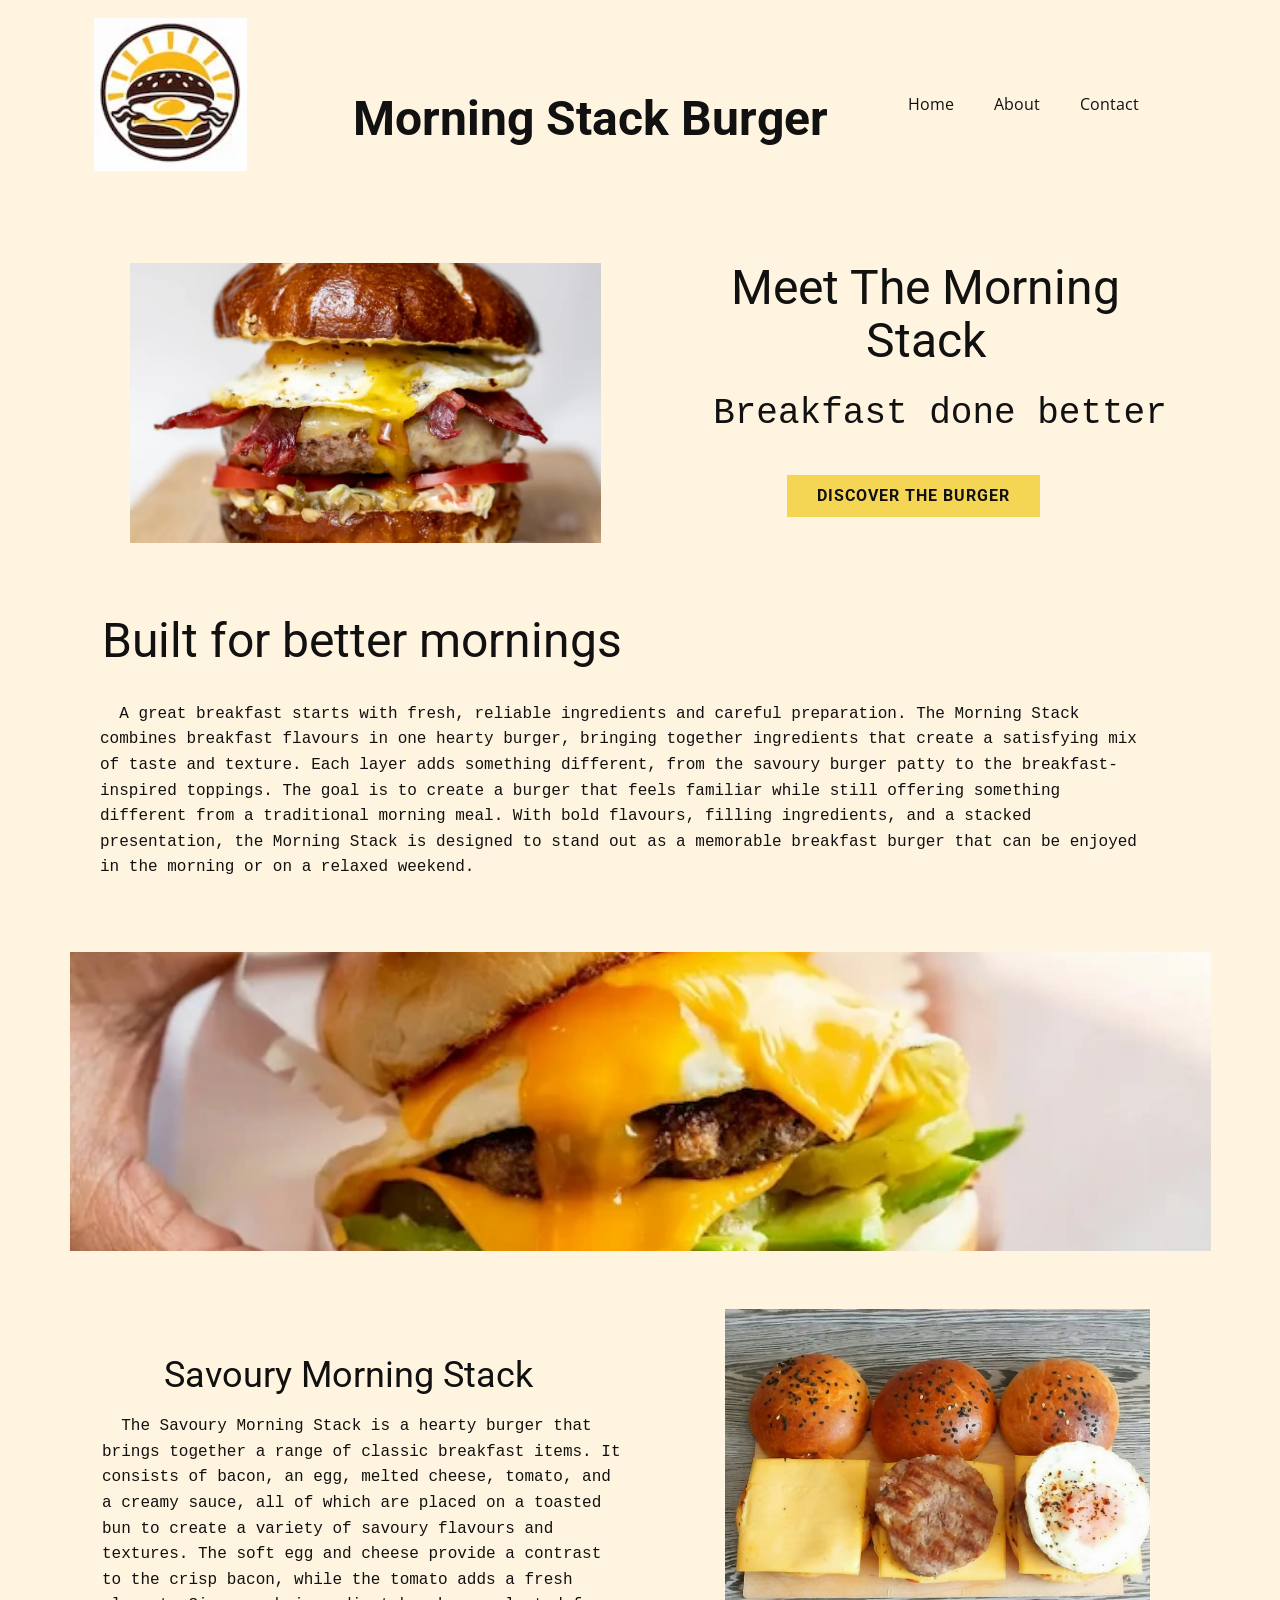
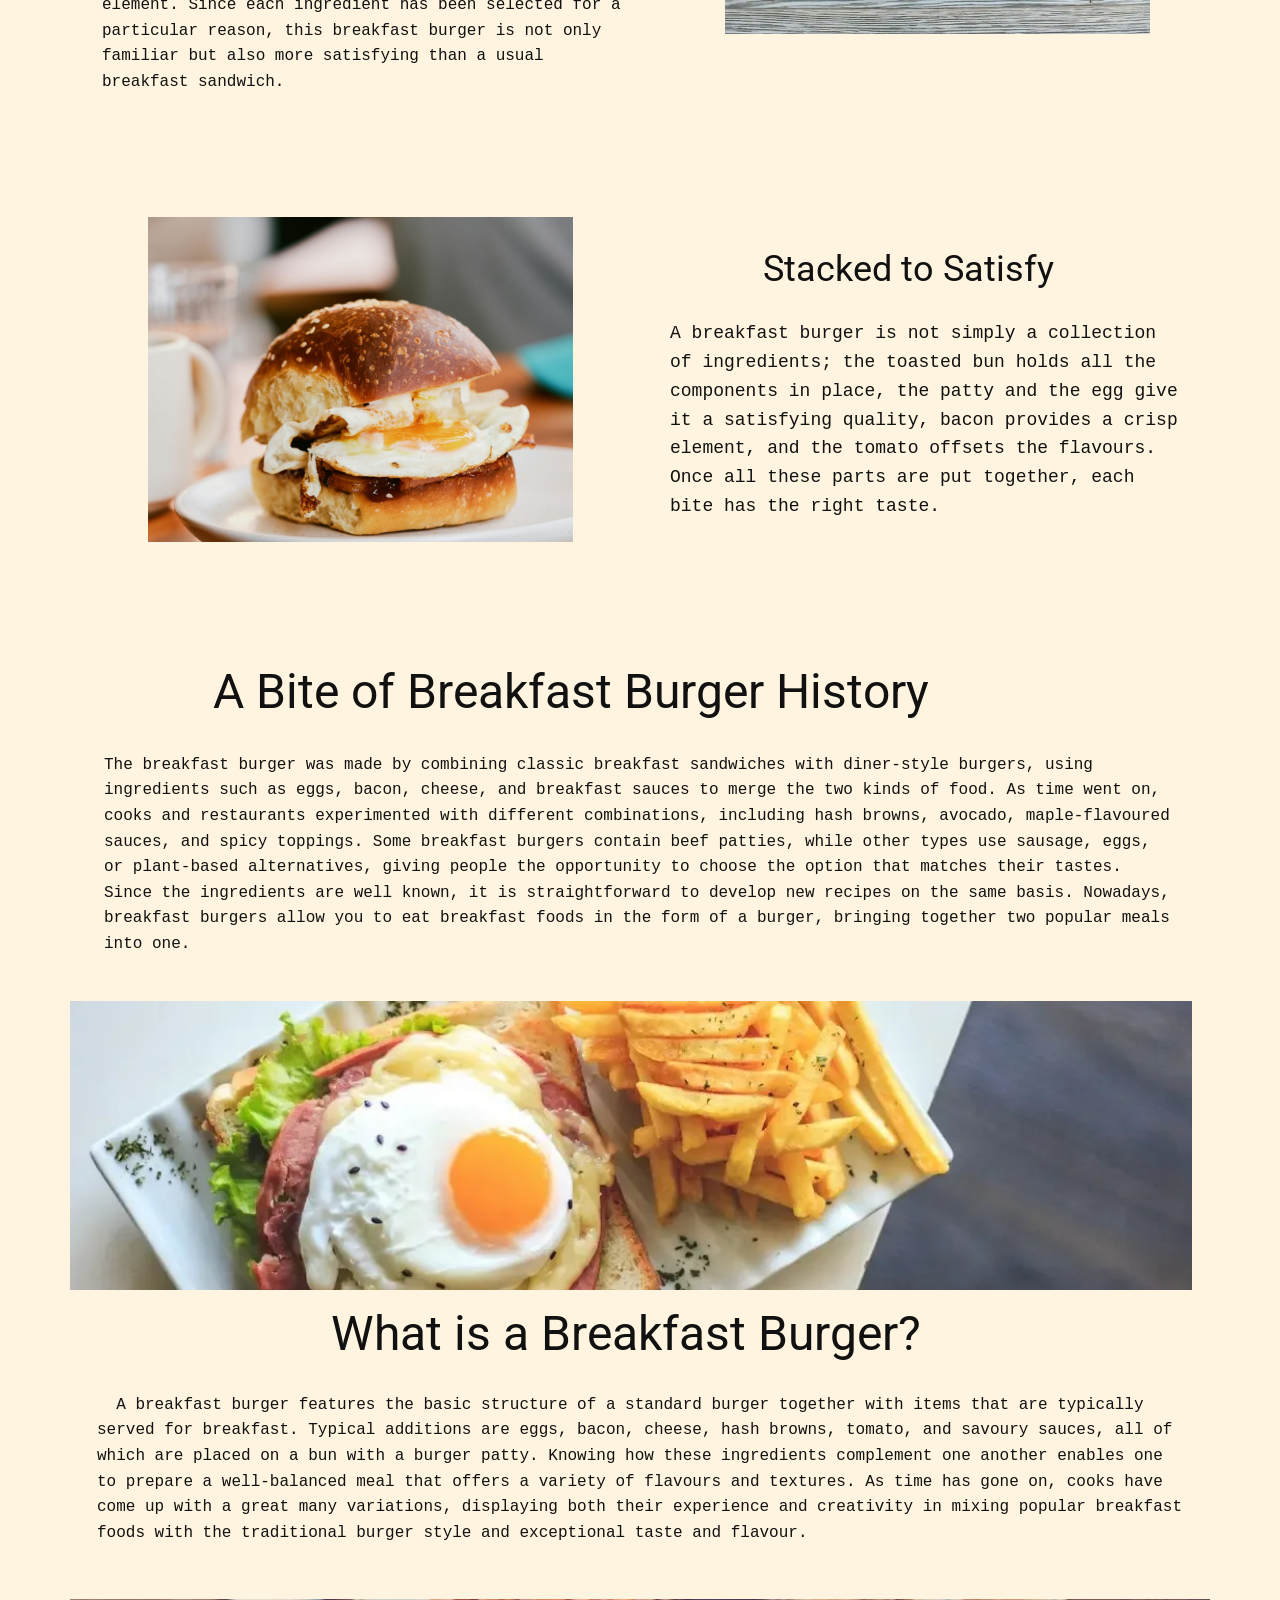
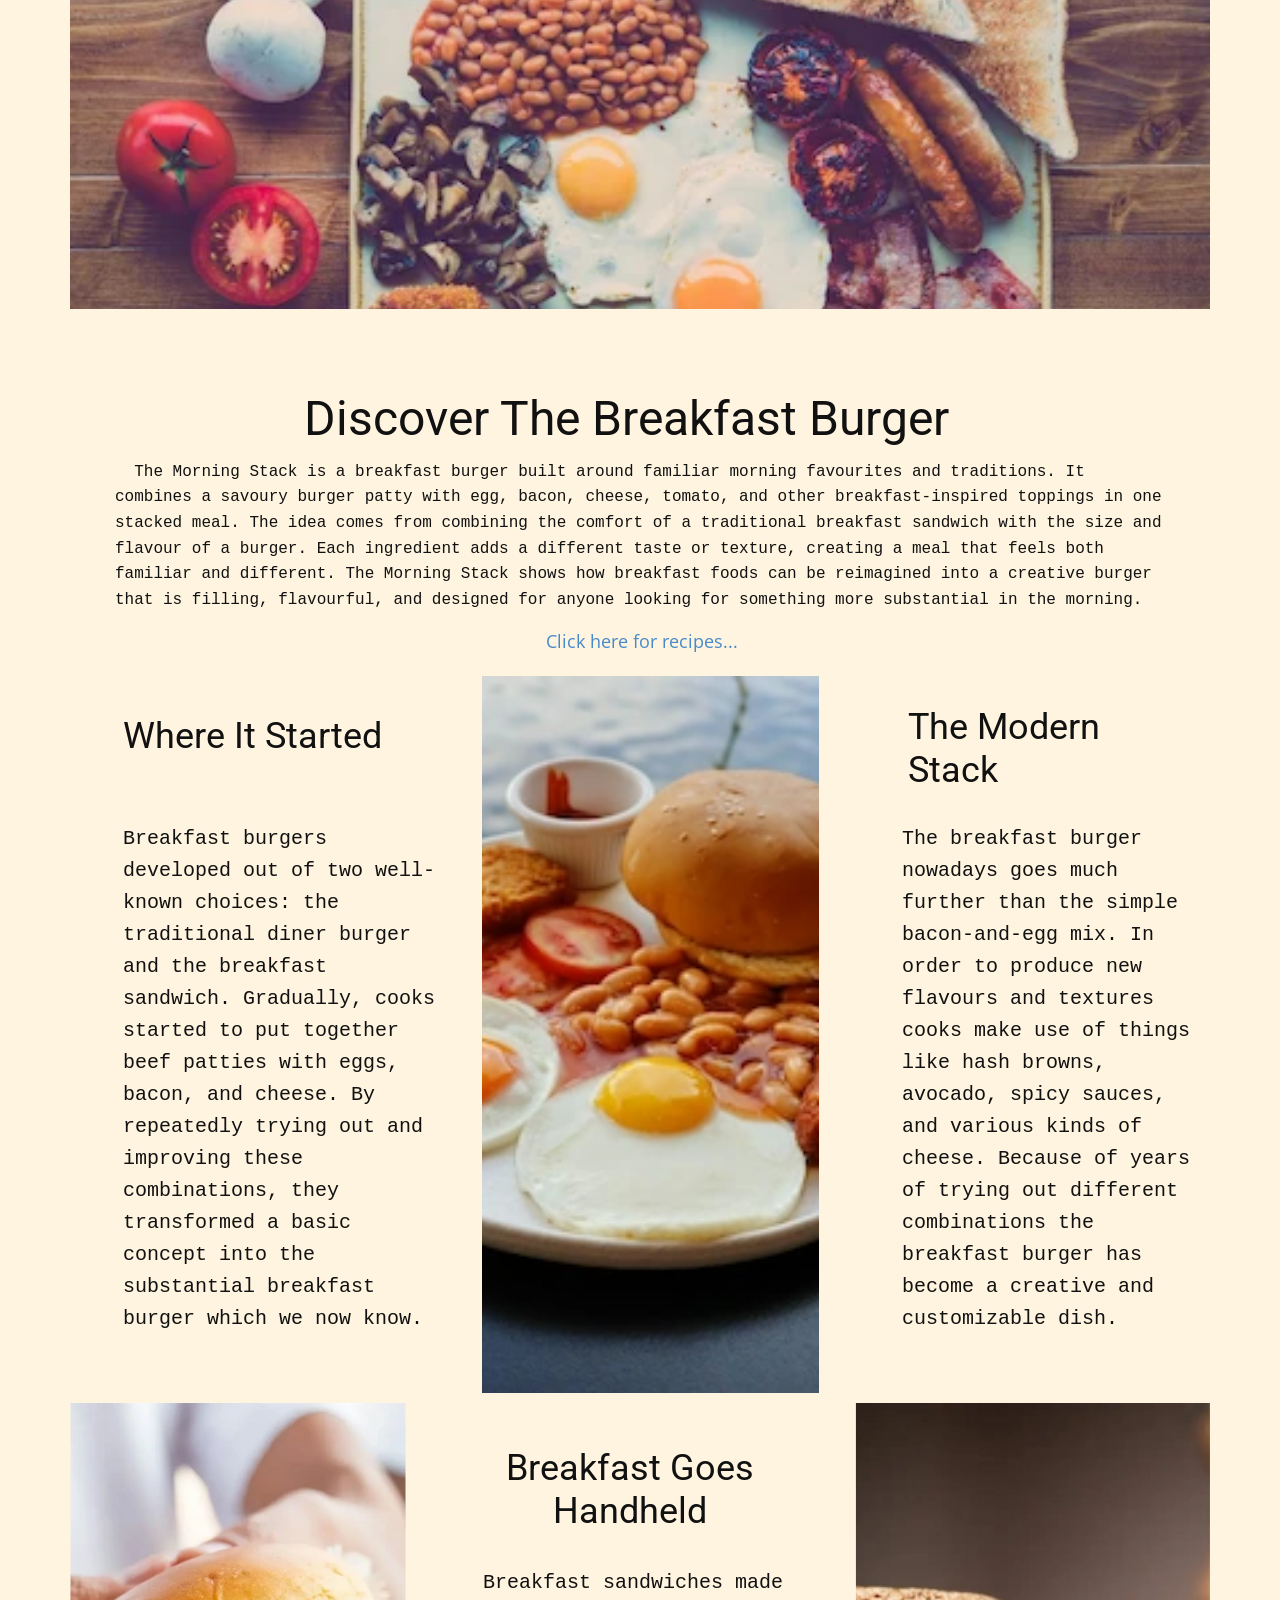
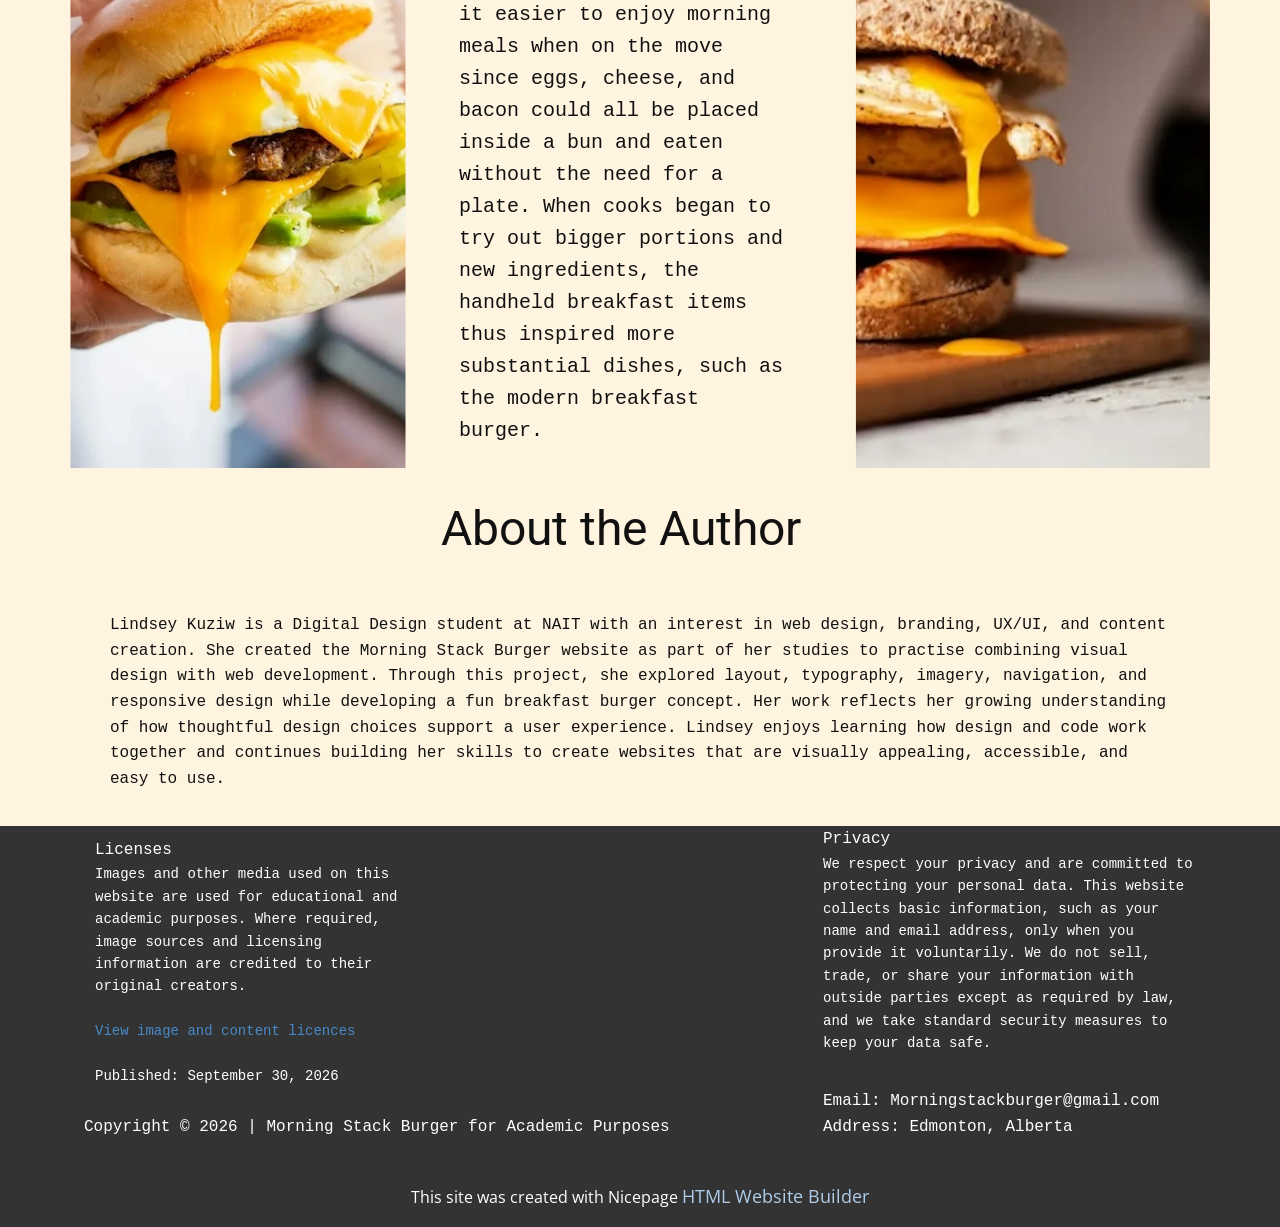
<file: index.html>
<!DOCTYPE html>
<html style="font-size: 16px;" lang="en"><head>
    <meta name="viewport" content="width=device-width, initial-scale=1.0">
    <meta charset="utf-8">
    <meta name="keywords" content="breakfast burger, breakfast burger ideas, Morning Stack Burger, breakfast sandwich, egg and bacon burger, breakfast burger ingredients">
    <meta name="description" content="Explore Morning Stack Burger and discover breakfast burger ideas, classic ingredients, creative combinations, and the story behind this morning favourite.">
    <title>Morning Stack Burger | Breakfast Burger Ideas</title>
    <link rel="stylesheet" href="nicepage.css" media="screen">
<link rel="stylesheet" href="index.css" media="screen">
    <script class="u-script" type="text/javascript" src="jquery.js" defer=""></script>
    <script class="u-script" type="text/javascript" src="nicepage.js" defer=""></script>
    <meta name="generator" content="Nicepage 8.7.6, nicepage.com">
    
    
    
    
    
    
    <link id="u-page-google-font" rel="stylesheet" href="https://fonts.googleapis.com/css2?display=swap&amp;family=Roboto:ital,wght@0,100;0,200;0,300;0,400;0,500;0,600;0,700;0,800;0,900;1,100;1,200;1,300;1,400;1,500;1,600;1,700;1,800;1,900&amp;family=Open+Sans:ital,wght@0,300;0,400;0,500;0,600;0,700;0,800;1,300;1,400;1,500;1,600;1,700;1,800">
    <script type="application/ld+json">{
		"@context": "http://schema.org",
		"@type": "Organization",
		"name": "Site1"
}</script>
    <meta name="theme-color" content="#478ac9">
    <meta property="og:title" content="Morning Stack Burger | Breakfast Burger Ideas">
    <meta property="og:description" content="Explore Morning Stack Burger and discover breakfast burger ideas, classic ingredients, creative combinations, and the story behind this morning favourite.">
    <meta property="og:type" content="website">
  <meta data-intl-tel-input-cdn-path="intlTelInput/">  

<!-- Google tag (gtag.js) -->
<script async src="https://www.googletagmanager.com/gtag/js?id=G-RTBRKRZP9Q"></script>
<script>
  window.dataLayer = window.dataLayer || [];
  function gtag(){dataLayer.push(arguments);}
  gtag('js', new Date());

  gtag('config', 'G-RTBRKRZP9Q');
</script></head>
  <body data-home-page="Home.html" data-home-page-title="Home" data-path-to-root="./" data-include-products="false" class="u-body u-clearfix u-xl-mode" data-lang="en"><header class="u-clearfix u-custom-color-1 u-header u-header" id="header"><div class="u-clearfix u-sheet u-sheet-1">
        <p class="u-align-center u-text u-text-default u-text-1">Sample text.</p>
        <img class="u-image u-image-contain u-image-default u-preserve-proportions u-image-1" src="images/BurgerLogo.webp" alt="Burger logo with a yellow sun behind it." data-image-width="120" data-image-height="120">
        <h1 class="u-align-center u-text u-text-2">Morning Stack Burger </h1>
        <nav class="u-menu u-menu-one-level u-offcanvas u-menu-1" role="navigation" aria-label="Menu navigation">
          <div class="menu-collapse" style="font-size: 1rem; letter-spacing: 0px;">
            <a class="u-button-style u-custom-left-right-menu-spacing u-custom-padding-bottom u-custom-text-hover-color u-custom-top-bottom-menu-spacing u-hamburger-link u-nav-link u-text-active-palette-1-base u-text-hover-palette-2-base" href="#" tabindex="-1" aria-label="Open menu" aria-controls="50e7">
              <svg class="u-svg-link" viewBox="0 0 24 24"><use xlink:href="#menu-hamburger"></use></svg>
              <svg class="u-svg-content" version="1.1" id="menu-hamburger" viewBox="0 0 16 16" x="0px" y="0px" xmlns:xlink="http://www.w3.org/1999/xlink" xmlns="http://www.w3.org/2000/svg"><g><rect y="1" width="16" height="2"></rect><rect y="7" width="16" height="2"></rect><rect y="13" width="16" height="2"></rect>
</g></svg>
            </a>
          </div>
          <div class="u-custom-menu u-nav-container">
            <ul class="u-nav u-unstyled u-nav-1" role="menubar"><li role="none" class="u-nav-item"><a tabindex="-1" role="menuitem" class="u-button-style u-nav-link u-text-active-palette-1-base u-text-hover-palette-2-dark-1 u-nav-link-2" href="#home" aria-haspopup="true">Home</a>
</li><li role="none" class="u-nav-item"><a tabindex="-1" role="menuitem" class="u-button-style u-nav-link u-text-active-palette-1-base u-text-hover-palette-2-dark-1 u-nav-link-2" href="#about">About</a>
</li><li role="none" class="u-nav-item"><a tabindex="-1" role="menuitem" class="u-button-style u-nav-link u-text-active-palette-1-base u-text-hover-palette-2-dark-1 u-nav-link-2" href="#footer">Contact</a>
</li></ul>
          </div>
          <div class="u-custom-menu u-nav-container-collapse" id="50e7" role="region" aria-label="Menu panel">
            <div class="u-black u-container-style u-inner-container-layout u-opacity u-opacity-95 u-sidenav">
              <div class="u-inner-container-layout u-sidenav-overflow">
                <div class="u-menu-close" tabindex="-1" aria-label="Close menu"></div>
                <ul class="u-align-center u-nav u-popupmenu-items u-unstyled u-nav-2" role="menubar"><li role="none" class="u-nav-item"><a tabindex="-1" role="menuitem" class="u-button-style u-nav-link" href="#home" aria-haspopup="true">Home</a>
</li><li role="none" class="u-nav-item"><a tabindex="-1" role="menuitem" class="u-button-style u-nav-link" href="#about">About</a>
</li><li role="none" class="u-nav-item"><a tabindex="-1" role="menuitem" class="u-button-style u-nav-link" href="#footer">Contact</a>
</li></ul>
              </div>
            </div>
            <div class="u-black u-menu-overlay u-opacity u-opacity-70"></div>
          </div>
        </nav>
      </div></header>
    <section class="u-clearfix u-custom-color-1 u-section-1" id="home">
      <div class="u-clearfix u-sheet u-valign-bottom-xl u-valign-bottom-xs u-sheet-1">
        <div class="data-layout-selected u-clearfix u-expanded-width-xs u-layout-wrap u-layout-wrap-1">
          <div class="u-layout">
            <div class="u-layout-row">
              <div class="u-container-style u-custom-color-1 u-layout-cell u-size-30 u-layout-cell-1">
                <div class="u-container-layout u-container-layout-1">
                  <img class="custom-expanded u-image u-image-default u-image-1" src="images/photo-1559067933-0293effe6133.webp" alt="Breakfast burger with egg, cheese, bacon, and toppings." data-image-width="1080" data-image-height="984">
                </div>
              </div>
              <div class="u-container-style u-custom-color-1 u-layout-cell u-size-30 u-layout-cell-2" data-href="./#home" data-page-id="22816708">
                <div class="u-container-layout u-container-layout-2">
                  <h2 class="u-align-center u-text u-text-1">Meet The Morning Stack </h2>
                  <h3 class="u-align-center u-custom-font u-font-courier-new u-text u-text-2">Breakfast done better </h3>
                  <a href="./#discover" data-page-id="22816708" class="u-border-none u-btn u-button-style u-custom-font u-heading-font u-hover-palette-2-dark-1 u-palette-3-light-1 u-btn-1">Discover the burger </a>
                </div>
              </div>
            </div>
          </div>
        </div>
      </div>
    </section>
    <section class="u-clearfix u-custom-color-1 u-section-2" id="discover-1">
      <div class="u-clearfix u-sheet u-sheet-1">
        <h2 class="u-align-left u-text u-text-1">&nbsp;Built for better mornings </h2>
        <p class="u-custom-font u-font-courier-new u-text u-text-2">&nbsp; A great breakfast starts with fresh, reliable ingredients
and careful preparation. The Morning Stack combines breakfast flavours in one
hearty burger, bringing together ingredients that create a satisfying mix of
taste and texture. Each layer adds something different, from the savoury burger
patty to the breakfast-inspired toppings. The goal is to create a burger that
feels familiar while still offering something different from a traditional
morning meal. With bold flavours, filling ingredients, and a stacked
presentation, the Morning Stack is designed to stand out as a memorable
breakfast burger that can be enjoyed in the morning or on a relaxed weekend. </p>
        <div class="data-layout-selected u-clearfix u-expanded-width-xs u-layout-wrap u-layout-wrap-1">
          <div class="u-gutter-0 u-layout">
            <div class="u-layout-col">
              <div class="u-container-style u-layout-cell u-size-60 u-size-60-md u-layout-cell-1" alt="hands holding a breakfast burger with egg, lettuce and tomato">
                <div class="u-container-layout u-container-layout-1">
                  <img class="custom-expanded u-image u-image-1" src="images/Chef-holding-breakfast-burger.webp" data-image-width="600" data-image-height="600" alt="Hands holding a breakfast burger with egg, avacado, cheese and pickles up close.">
                </div>
              </div>
            </div>
          </div>
        </div>
        <div class="data-layout-selected u-clearfix u-expanded-width u-layout-wrap u-layout-wrap-2">
          <div class="u-layout">
            <div class="u-layout-row">
              <div class="u-container-style u-custom-color-1 u-layout-cell u-size-30 u-layout-cell-2">
                <div class="u-container-layout u-container-layout-2">
                  <h3 class="u-text u-text-default u-text-3">Savoury Morning Stack </h3>
                  <p class="u-custom-font u-font-courier-new u-text u-text-4">&nbsp; The Savoury Morning Stack is a hearty burger that brings
together a range of classic breakfast items. It consists of bacon, an egg,
melted cheese, tomato, and a creamy sauce, all of which are placed on a toasted
bun to create a variety of savoury flavours and textures. The soft egg and
cheese provide a contrast to the crisp bacon, while the tomato adds a fresh
element. Since each ingredient has been selected for a particular reason, this
breakfast burger is not only familiar but also more satisfying than a usual
breakfast sandwich. </p>
                </div>
              </div>
              <div class="u-container-style u-custom-color-1 u-layout-cell u-shape-rectangle u-size-30 u-layout-cell-3" data-image-width="3700" data-image-height="2457">
                <div class="u-container-layout u-container-layout-3">
                  <img class="u-image u-image-default u-image-2" src="images/Breakfastpicture1.webp" alt="Breakfast burger ingredients including buns, cheese, sausage patties and a fried egg." data-image-width="1920" data-image-height="1275">
                </div>
              </div>
            </div>
          </div>
        </div>
        <div class="data-layout-selected u-clearfix u-expanded-width u-layout-wrap u-layout-wrap-3">
          <div class="u-layout">
            <div class="u-layout-row">
              <div class="u-container-style u-gradient u-image u-layout-cell u-size-30 u-image-3" data-image-width="400" data-image-height="533">
                <div class="u-container-layout u-container-layout-4">
                  <img class="u-image u-image-default u-image-4" src="images/photo-1786490034626-1b8482bdf211.jpeg" alt="Breakfast sandwich with a fried egg on a toasted bun." data-image-width="1080" data-image-height="1440">
                </div>
              </div>
              <div class="u-container-style u-custom-color-1 u-layout-cell u-size-30 u-layout-cell-5">
                <div class="u-container-layout u-container-layout-5">
                  <h3 class="u-text u-text-default u-text-5">Stacked to Satisfy </h3>
                  <p class="u-custom-font u-font-courier-new u-text u-text-default u-text-6">A breakfast burger is not simply a collection of ingredients; the toasted bun holds all the components in place, the patty and the egg give it a satisfying quality, bacon provides a crisp element, and the tomato offsets the flavours. Once all these parts are put together, each bite has the right taste.</p>
                </div>
              </div>
            </div>
          </div>
        </div>
        <div class="data-layout-selected u-clearfix u-expanded-width u-layout-wrap u-layout-wrap-4">
          <div class="u-layout">
            <div class="u-layout-col">
              <div class="u-container-style u-custom-color-1 u-layout-cell u-size-60 u-layout-cell-6">
                <div class="u-container-layout u-container-layout-6">
                  <h2 class="u-text u-text-7">A Bite of Breakfast Burger History </h2>
                  <p class="u-custom-font u-font-courier-new u-text u-text-8"> The breakfast burger was made by combining classic breakfast
sandwiches with diner-style burgers, using ingredients such as eggs, bacon,
cheese, and breakfast sauces to merge the two kinds of food. As time went on,
cooks and restaurants experimented with different combinations, including hash
browns, avocado, maple-flavoured sauces, and spicy toppings. Some breakfast
burgers contain beef patties, while other types use sausage, eggs, or
plant-based alternatives, giving people the opportunity to choose the option
that matches their tastes. Since the ingredients are well known, it is
straightforward to develop new recipes on the same basis. Nowadays, breakfast
burgers allow you to eat breakfast foods in the form of a burger, bringing
together two popular meals into one. </p>
                  <img class="u-expanded-width-xs u-image u-image-default u-image-5" src="images/Breakfast-sandwich-with-fries.webp" alt="Open breakfast sandwich topped with a fried egg and served with fries." data-image-width="1080" data-image-height="706">
                </div>
              </div>
            </div>
          </div>
        </div>
        <div class="data-layout-selected u-clearfix u-expanded-width u-layout-wrap u-layout-wrap-5">
          <div class="u-layout">
            <div class="u-layout-col">
              <div class="u-container-style u-custom-color-1 u-layout-cell u-size-30 u-layout-cell-7">
                <div class="u-container-layout u-container-layout-7">
                  <h2 class="u-text u-text-9">&nbsp;What is a Breakfast Burger? </h2>
                  <p class="u-custom-font u-font-courier-new u-text u-text-10">&nbsp; A breakfast burger features the basic structure of a
standard burger together with items that are typically served for breakfast.
Typical additions are eggs, bacon, cheese, hash browns, tomato, and savoury
sauces, all of which are placed on a bun with a burger patty. Knowing how these
ingredients complement one another enables one to prepare a well-balanced meal
that offers a variety of flavours and textures. As time has gone on, cooks have
come up with a great many variations, displaying both their experience and
creativity in mixing popular breakfast foods with the traditional burger style
and exceptional taste and flavour. </p>
                </div>
              </div>
              <div class="u-container-style u-layout-cell u-size-30 u-layout-cell-8" alt="Fresh breakfast ingredients including tomatoes, mushrooms, egg and grilled bacon">
                <div class="u-container-layout u-valign-bottom-lg u-valign-bottom-md u-valign-bottom-sm u-container-layout-8">
                  <img class="u-expanded-width u-image u-image-6" src="images/Breakfast-spread-ingredients.webp" data-image-width="500" data-image-height="351" alt="Fresh breakfast ingredients including tomatoes, mushrooms, egg and grilled bacon.">
                </div>
              </div>
            </div>
          </div>
        </div>
      </div>
    </section>
    <section class="u-clearfix u-custom-color-1 u-section-3" id="discover">
      <div class="u-clearfix u-sheet u-sheet-1">
        <h2 class="u-text u-text-1">Discover The Breakfast Burger&nbsp;</h2>
        <p class="u-custom-font u-font-courier-new u-text u-text-2">&nbsp; The Morning Stack is a breakfast burger built around
familiar morning favourites and traditions. It combines a savoury burger patty
with egg, bacon, cheese, tomato, and other breakfast-inspired toppings in one
stacked meal. The idea comes from combining the comfort of a traditional
breakfast sandwich with the size and flavour of a burger. Each ingredient adds
a different taste or texture, creating a meal that feels both familiar and
different. The Morning Stack shows how breakfast foods can be reimagined into a
creative burger that is filling, flavourful, and designed for anyone looking
for something more substantial in the morning. </p>
        <p class="u-text u-text-3">
          <a class="u-active-none u-border-none u-btn u-button-link u-button-style u-hover-none u-none u-text-palette-1-base u-btn-1" href="https://www.foodnetwork.com/recipes/breakfast-burger-1961150">Click here for recipes... </a>
        </p>
      </div>
    </section>
    <section class="u-clearfix u-custom-color-1 u-section-4" id="about">
      <div class="u-clearfix u-sheet u-sheet-1">
        <div class="data-layout-selected u-clearfix u-expanded-width u-gutter-10 u-layout-wrap u-layout-wrap-1">
          <div class="u-layout">
            <div class="u-layout-col">
              <div class="u-size-30">
                <div class="u-layout-row">
                  <div class="u-container-style u-custom-color-1 u-layout-cell u-size-23 u-layout-cell-1">
                    <div class="u-container-layout u-container-layout-1">
                      <h3 class="u-text u-text-1">Where It Started </h3>
                      <p class="u-custom-font u-font-courier-new u-text u-text-2">Breakfast burgers developed out of two well-known choices:
the traditional diner burger and the breakfast sandwich. Gradually, cooks
started to put together beef patties ​
with eggs, bacon, and cheese. By repeatedly trying out and improving these
combinations, they transformed a basic concept into the substantial breakfast
burger which we now know. </p>
                    </div>
                  </div>
                  <div class="u-container-style u-layout-cell u-size-19 u-layout-cell-2" alt="Breakfast plate with eggs, bacon, sausage, beans and toast">
                    <div class="u-container-layout u-container-layout-2">
                      <img class="u-expanded-height u-image u-image-1" src="images/Breakfastburger-on-plate-with-sausage.webp" data-image-width="400" data-image-height="267" alt="Breakfast plate with eggs, bacon, sausage, beans and toast.">
                    </div>
                  </div>
                  <div class="u-container-style u-custom-color-1 u-layout-cell u-size-18 u-layout-cell-3">
                    <div class="u-container-layout u-container-layout-3">
                      <h3 class="u-text u-text-3">The Modern Stack </h3>
                      <p class="u-custom-font u-font-courier-new u-text u-text-4">The breakfast burger nowadays goes much further than the
simple bacon-and-egg mix. In order to produce new flavours and textures cooks
make use of things like hash browns, avocado, spicy sauces, and various kinds
of cheese. Because of years of trying out different combinations the breakfast
burger has become a creative and customizable dish. </p>
                    </div>
                  </div>
                </div>
              </div>
              <div class="u-size-30">
                <div class="u-layout-row">
                  <div class="u-container-style u-layout-cell u-size-18 u-layout-cell-4" alt="Hand holding a breakfast burger with egg cheese and lettuce">
                    <div class="u-container-layout u-container-layout-4">
                      <img class="u-absolute-hcenter u-expanded u-image u-image-2" src="images/Chef-holding-breakfast-burger.webp" data-image-width="600" data-image-height="600" alt="Hand holding a breakfast burger with egg cheese and  pickles.">
                    </div>
                  </div>
                  <div class="u-container-style u-custom-color-1 u-layout-cell u-size-23 u-layout-cell-5">
                    <div class="u-container-layout u-container-layout-5">
                      <h3 class="u-align-center u-text u-text-default u-text-5">Breakfast Goes Handheld </h3>
                      <p class="u-custom-font u-font-courier-new u-text u-text-6">&nbsp; Breakfast sandwiches made it easier to enjoy morning meals
when on the move since eggs, cheese, and bacon could all be placed inside a bun
and eaten without the need for a plate. When cooks began to try out bigger
portions and new ingredients, the handheld breakfast items thus inspired more
substantial dishes, such as the modern breakfast burger. </p>
                    </div>
                  </div>
                  <div class="u-container-style u-layout-cell u-size-19 u-layout-cell-6" alt="Breakfast burger with egg and melted cheese on an english muffin">
                    <div class="u-container-layout u-container-layout-6">
                      <img class="u-absolute-hcenter u-expanded u-image u-image-3" src="images/Breakfast-burger-with-coffee.webp" data-image-width="600" data-image-height="408" alt="Breakfast burger with egg and melted cheese on an english muffin.">
                    </div>
                  </div>
                </div>
              </div>
            </div>
          </div>
        </div>
        <h2 class="u-text u-text-default u-text-7">About the Author </h2>
        <p class="u-custom-font u-font-courier-new u-text u-text-8">Lindsey Kuziw is a Digital Design student at NAIT with an interest in web design, branding, UX/UI, and content creation. She created the Morning Stack Burger website as part of her studies to practise combining visual design with web development. Through this project, she explored layout, typography, imagery, navigation, and responsive design while developing a fun breakfast burger concept. Her work reflects her growing understanding of how thoughtful design choices support a user experience. Lindsey enjoys learning how design and code work together and continues building her skills to create websites that are visually appealing, accessible, and easy to use. </p>
      </div>
    </section>
    
    
    
    <footer class="u-clearfix u-footer u-grey-80" id="footer"><div class="u-clearfix u-sheet u-sheet-1">
        <p class="u-custom-font u-font-courier-new u-text u-text-1"><span style="font-size: 1rem;">Privacy</span>
          <br>We respect your privacy and are committed to protecting your personal data. This website collects basic information, such as your name and email address, only when you provide it voluntarily. We do not sell, trade, or share your information with outside parties except as required by law, and we take standard security measures to keep your data safe.<br>
          <br>
        </p>
        <p class="u-custom-font u-font-courier-new u-text u-text-2"><span style="font-size: 1rem;">Licenses</span>
          <br>Images and other media used on this website are used for educational and academic purposes. Where required, image sources and licensing information are credited to their original creators. <br>
          <br>
          <a href="files/Morning_Stack_Burger_Licences.txt" class="u-active-none u-border-none u-btn u-button-link u-button-style u-custom-font u-file-link u-font-courier-new u-hover-none u-none u-text-palette-1-base u-btn-1">View image and content licences</a>
          <br>
          <br>Published: September 30, 2026
        </p>
        <p class="u-custom-font u-font-courier-new u-text u-text-3">Email: Morningstackburger@gmail.com<br>Address: Edmonton, Alberta<br>
          <br>
        </p>
        <p class="u-custom-font u-font-courier-new u-text u-text-4">Copyright © 2026 | Morning Stack Burger for Academic Purposes </p>
      </div></footer>
    <section class="u-backlink u-clearfix u-grey-80"> This site was created with Nicepage <a href="https://nicepage.com/html-website-builder">HTML Website Builder</a>
    </section>
  
</body></html>
</file>
